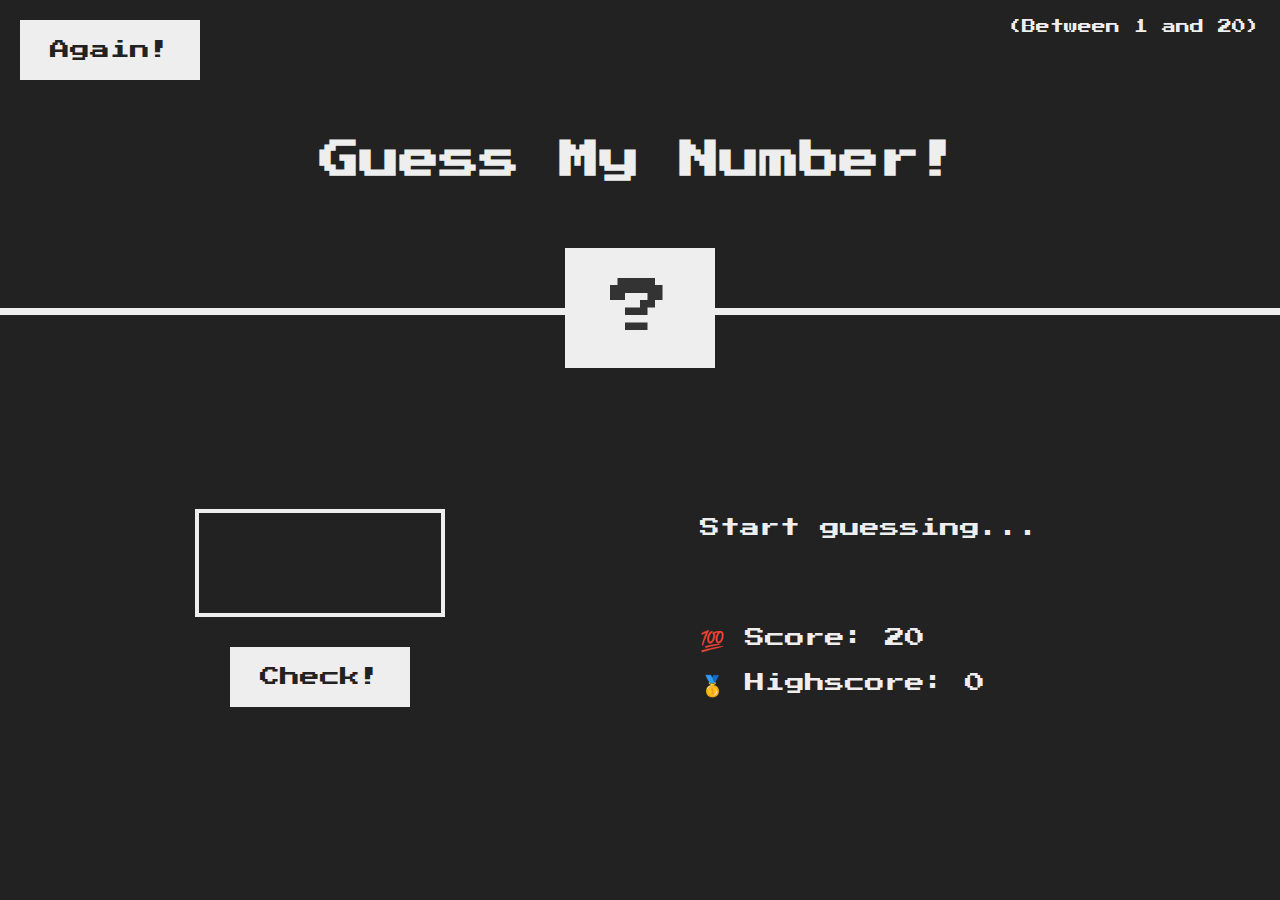
<file: Challenges/JavaScript in the Browser DOM and Events/index.html>
<!DOCTYPE html>
<html lang="en">

<head>
  <meta charset="UTF-8" />
  <meta name="viewport" content="width=device-width, initial-scale=1.0" />
  <meta http-equiv="X-UA-Compatible" content="ie=edge" />
  <link rel="stylesheet" href="style.css" />
  <title>Guess My Number!</title>
</head>

<body>
  <header>
    <h1>Guess My Number!</h1>
    <p class="between">(Between 1 and 20)</p>
    <button class="btn again">Again!</button>
    <div class="number">?</div>
  </header>
  <main>
    <section class="left">
      <input type="number" class="guess" max="20" min="0" />
      <button class="btn check" >Check!</button>
    </section>
    <section class="right">
      <p class="message">Start guessing...</p>
      <p class="label-score">💯 Score: <span class="score">20</span></p>
      <p class="label-highscore">
        🥇 Highscore: <span class="highscore">0</span>
      </p>
    </section>
  </main>
  <script src="script.js"></script>
</body>

</html>
</file>
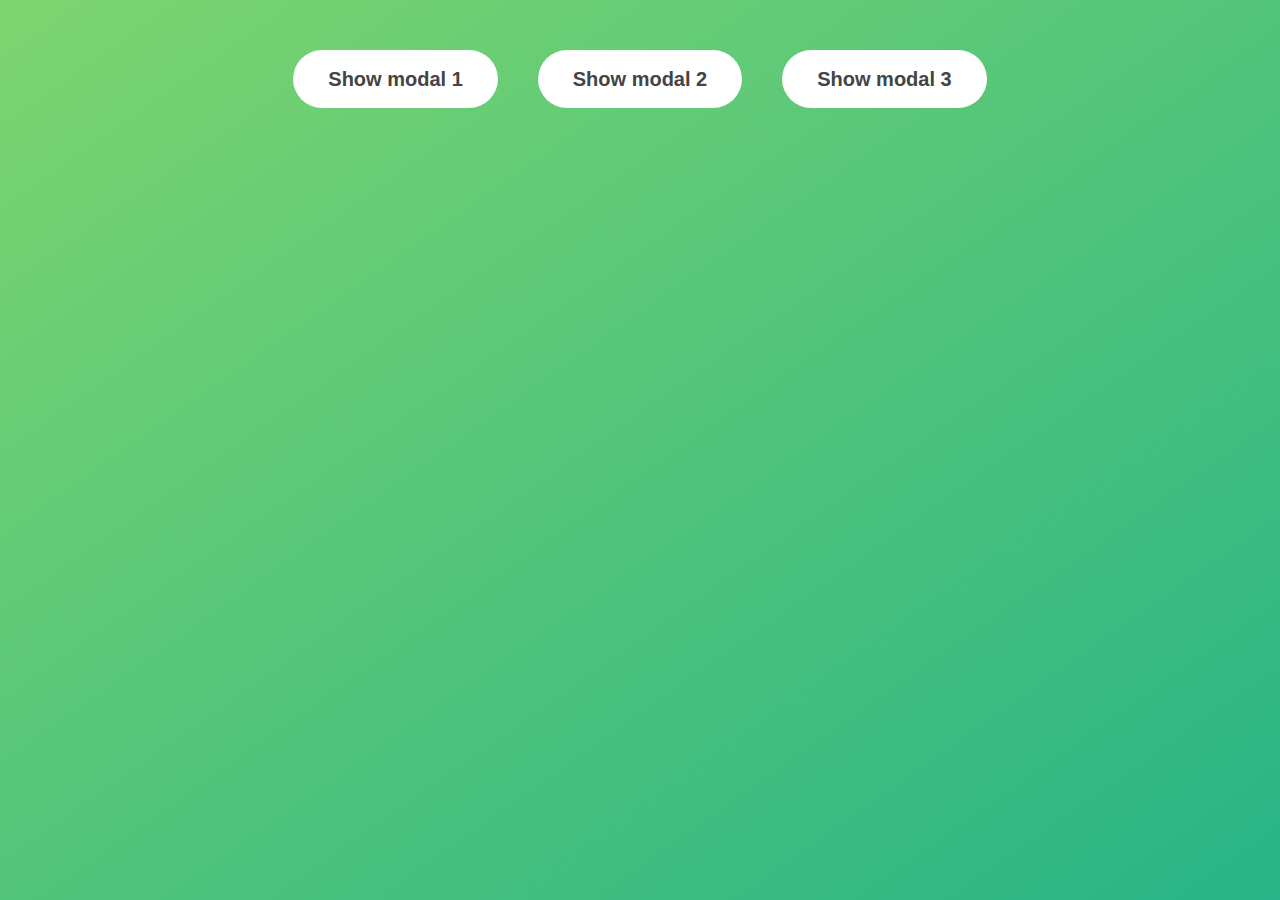
<file: Challenges/Modal Window/index.html>
<!DOCTYPE html>
<html lang="en">

<head>
  <meta charset="UTF-8" />
  <meta name="viewport" content="width=device-width, initial-scale=1.0" />
  <meta http-equiv="X-UA-Compatible" content="ie=edge" />
  <link rel="stylesheet" href="style.css" />
  <title>Modal window</title>
</head>

<body>

    <button class="show-modal">Show modal 1</button>
    <button class="show-modal">Show modal 2</button>
    <button class="show-modal">Show modal 3</button>

    <div class="modal hidden">
      <button class="close-modal">&times;</button>
      <h1>I'm a modal window 😍</h1>
      <p>
        Lorem ipsum dolor sit amet, consectetur adipisicing elit, sed do eiusmod
        tempor incididunt ut labore et dolore magna aliqua. Ut enim ad minim
        veniam, quis nostrud exercitation ullamco laboris nisi ut aliquip ex ea
        commodo consequat. Duis aute irure dolor in reprehenderit in voluptate
        velit esse cillum dolore eu fugiat nulla pariatur. Excepteur sint
        occaecat cupidatat non proident, sunt in culpa qui officia deserunt
        mollit anim id est laborum.
      </p>
    </div>
    <div class="overlay hidden"></div>

  <script src="script.js"></script>
</body>

</html>
</file>
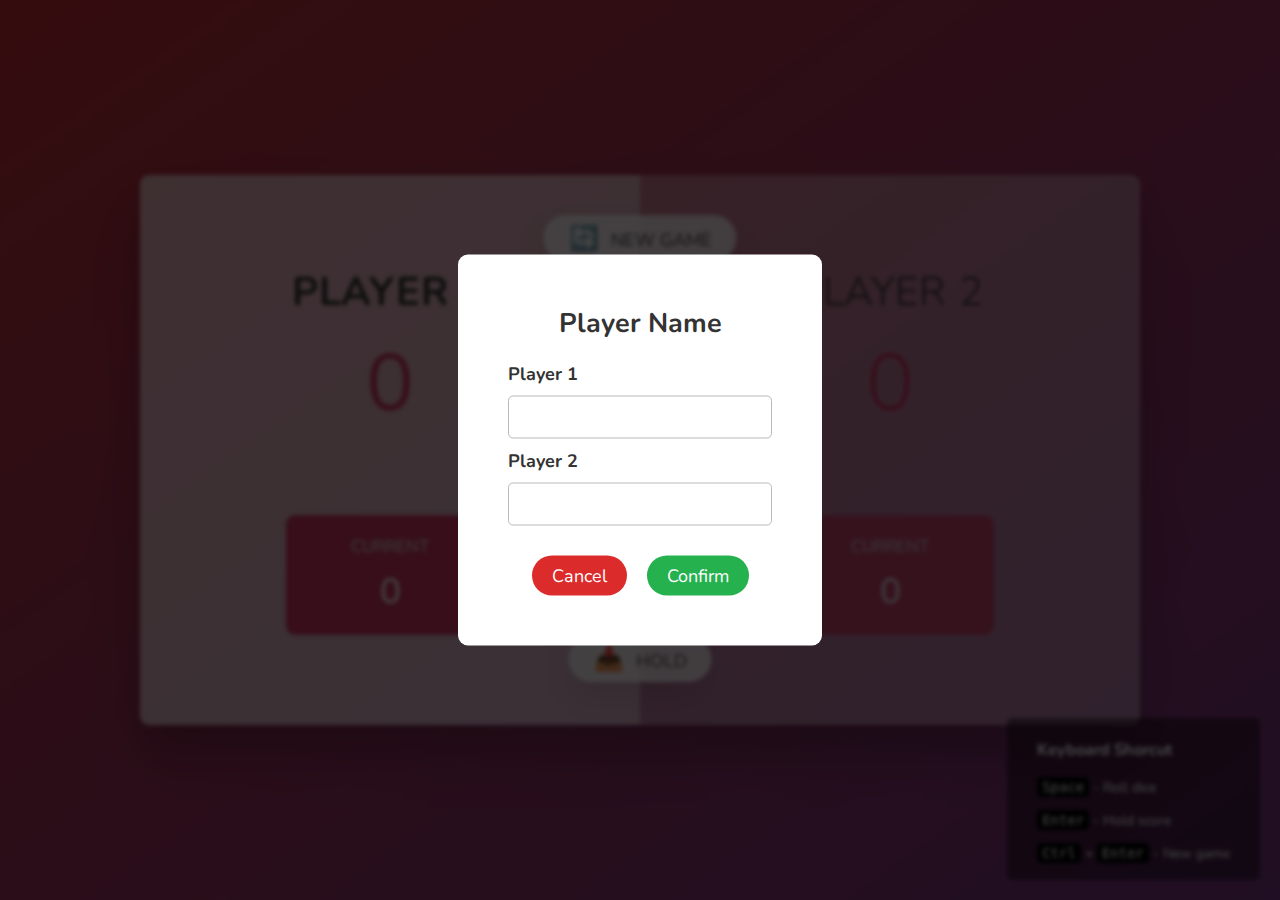
<file: Challenges/Pig Game/index.html>
<!DOCTYPE html>
<html lang="en">

<head>
  <meta charset="UTF-8" />
  <meta name="viewport" content="width=device-width, initial-scale=1.0" />
  <meta http-equiv="X-UA-Compatible" content="ie=edge" />
  <link rel="stylesheet" href="style.css" />
  <title>Pig Game</title>
</head>

<body>
  <div class="overlay"></div>
  <main>
    <section class="player player--0 player--active">
      <h2 class="name" id="name--0">Player 1</h2>
      <p class="score" id="score--0">0</p>
      <div class="current">
        <p class="current-label">Current</p>
        <p class="current-score" id="current--0">0</p>
      </div>
    </section>
    <section class="player player--1">
      <h2 class="name" id="name--1">Player 2</h2>
      <p class="score" id="score--1">0</p>
      <div class="current">
        <p class="current-label">Current</p>
        <p class="current-score" id="current--1">0</p>
      </div>
    </section>

    <img src="./images/dice-2.png" alt="Playing dice" class="dice hidden" />
    <div class="btn btn--new">🔄 New game</div>
    <div class="btn btn--roll">🎲 Roll dice</div>
    <div class="btn btn--hold">📥 Hold</div>
  </main>

  <div class="keyboard-shorcut">
    <h3>Keyboard Shorcut</h3>
    <div class="space">
      <kbd>Space</kbd> - Roll dice
    </div>
    <div class="enter">
      <kbd>Enter</kbd> - Hold score
    </div>
    <div class="ctrl-enter">
      <kbd>Ctrl</kbd> + <kbd>Enter</kbd> - New game
    </div>
  </div>

  <div class="set-name">
    <h2>Player Name</h2>
    <label for="player1">
      Player 1
    </label>
    <input type="text" class="player-name" id="player1" maxlength="10">
    <label for="player2">
      Player 2
    </label>
    <input type="text" class="player-name" id="player2" maxlength="10">

    <div class="buttons">
      <div class="cancel">Cancel</div>
      <div class="confirm">Confirm</div>
    </div>
  </div>

  <script src="script.js"></script>
</body>

</html>
</file>
<file: Challenges/JavaScript in the Browser DOM and Events/style.css>
@import url('https://fonts.googleapis.com/css?family=Press+Start+2P&display=swap');

* {
  margin: 0;
  padding: 0;
  box-sizing: inherit;
}

html {
  font-size: 62.5%;
  box-sizing: border-box;
}

body {
  font-family: 'Press Start 2P', sans-serif;
  color: #eee;
  background-color: #222;
  /* background-color: #60b347; */
}

/* LAYOUT */
header {
  position: relative;
  height: 35vh;
  border-bottom: 7px solid #eee;
}

main {
  height: 65vh;
  color: #eee;
  display: flex;
  align-items: center;
  justify-content: space-around;
}

.left {
  width: 52rem;
  display: flex;
  flex-direction: column;
  align-items: center;
}

.right {
  width: 52rem;
  font-size: 2rem;
}

/* ELEMENTS STYLE */
h1 {
  font-size: 4rem;
  text-align: center;
  position: absolute;
  width: 100%;
  top: 52%;
  left: 50%;
  transform: translate(-50%, -50%);
}

.number {
  background: #eee;
  color: #333;
  font-size: 6rem;
  width: 15rem;
  padding: 3rem 0rem;
  text-align: center;
  position: absolute;
  bottom: 0;
  left: 50%;
  transform: translate(-50%, 50%);
}

.between {
  font-size: 1.4rem;
  position: absolute;
  top: 2rem;
  right: 2rem;
}

.again {
  position: absolute;
  top: 2rem;
  left: 2rem;
}

.guess {
  background: none;
  border: 4px solid #eee;
  font-family: inherit;
  color: inherit;
  font-size: 5rem;
  padding: 2.5rem;
  width: 25rem;
  text-align: center;
  display: block;
  margin-bottom: 3rem;
}

.btn {
  border: none;
  background-color: #eee;
  color: #222;
  font-size: 2rem;
  font-family: inherit;
  padding: 2rem 3rem;
  cursor: pointer;
}

.btn:hover {
  background-color: #ccc;
}

.message {
  margin-bottom: 8rem;
  height: 3rem;
}

.label-score {
  margin-bottom: 2rem;
}
</file>
<file: Challenges/Modal Window/style.css>
* {
  margin: 0;
  padding: 0;
  box-sizing: inherit;
}

html {
  font-size: 62.5%;
  box-sizing: border-box;
}

body {
  font-family: sans-serif;
  color: #333;
  line-height: 1.5;
  height: 100vh;
  position: relative;
  display: flex;
  align-items: flex-start;
  justify-content: center;
  background: linear-gradient(to top left, #28b487, #7dd56f);
}

.show-modal {
  font-size: 2rem;
  font-weight: 600;
  padding: 1.75rem 3.5rem;
  margin: 5rem 2rem;
  border: none;
  background-color: #fff;
  color: #444;
  border-radius: 10rem;
  cursor: pointer;
}

.close-modal {
  position: absolute;
  top: 1.2rem;
  right: 2rem;
  font-size: 5rem;
  color: #333;
  cursor: pointer;
  border: none;
  background: none;
}

h1 {
  font-size: 2.5rem;
  margin-bottom: 2rem;
}

p {
  font-size: 1.8rem;
}

/* -------------------------- */
/* CLASSES TO MAKE MODAL WORK */
.hidden {
  display: none;
}

.modal {
  position: absolute;
  top: 50%;
  left: 50%;
  transform: translate(-50%, -50%);
  width: 70%;

  background-color: white;
  padding: 6rem;
  border-radius: 5px;
  box-shadow: 0 3rem 5rem rgba(0, 0, 0, 0.3);
  z-index: 100;
}

.overlay {
  position: absolute;
  top: 0;
  left: 0;
  width: 100%;
  height: 100%;
  background-color: rgba(0, 0, 0, 0.6);
  backdrop-filter: blur(3px);
  z-index: 5;
}
</file>
<file: Challenges/Pig Game/style.css>
@import url('https://fonts.googleapis.com/css2?family=Nunito&display=swap');

* {
  margin: 0;
  padding: 0;
  box-sizing: inherit;
}

html {
  font-size: 62.5%;
  box-sizing: border-box;
  user-select: none;
}

body {
  font-family: 'Nunito', sans-serif;
  font-weight: 400;
  height: 100vh;
  color: #333;
  background-image: linear-gradient(to top left, #753682 0%, #bf2e34 100%);
  display: flex;
  align-items: center;
  justify-content: center;
  /* overflow: hidden; */
}

/* LAYOUT */
main {
  position: relative;
  width: 100rem;
  height: 55rem;
  background-color: rgba(255, 255, 255, 0.35);
  /* backdrop-filter: blur(200px); */
  filter: blur();
  box-shadow: 0 3rem 5rem rgba(0, 0, 0, 0.25);
  border-radius: 9px;
  overflow: hidden;
  display: flex;
}

.player {
  flex: 50%;
  padding: 9rem;
  display: flex;
  flex-direction: column;
  align-items: center;
}

/* ELEMENTS */
.name {
  position: relative;
  font-size: 4rem;
  text-transform: uppercase;
  letter-spacing: 1px;
  word-spacing: 2px;
  font-weight: 300;
  margin-bottom: 1rem;
}

.score {
  font-size: 8rem;
  font-weight: 300;
  color: #c7365f;
  margin-bottom: auto;
}

.player--active {
  background-color: rgba(255, 255, 255, 0.4);
}
.player--active .name {
  font-weight: 700;
}
.player--active .score {
  font-weight: 400;
}

.player--active .current {
  opacity: 1;
}


.current {
  background-color: #c7365f;
  opacity: 0.8;
  border-radius: 9px;
  color: #fff;
  width: 65%;
  padding: 2rem;
  text-align: center;
}

.current-label {
  text-transform: uppercase;
  margin-bottom: 1rem;
  font-size: 1.7rem;
  color: #ddd;
}

.current-score {
  font-size: 3.5rem;
}

/* ABSOLUTE POSITIONED ELEMENTS */
.btn {
  position: absolute;
  left: 50%;
  transform: translateX(-50%);
  color: #444;
  background: none;
  border: none;
  font-family: inherit;
  font-size: 1.8rem;
  text-transform: uppercase;
  cursor: pointer;
  font-weight: 400;

  background-color: white;
  background-color: rgba(255, 255, 255, 0.74);

  padding: 0.7rem 2.5rem;
  border-radius: 50rem;
  box-shadow: 0 1.75rem 3.5rem rgba(0, 0, 0, 0.1);
}

.btn::first-letter {
  font-size: 2.4rem;
  display: inline-block;
  margin-right: 0.7rem;
}

.btn--new {
  top: 4rem;
}
.btn--roll {
  top: 39.3rem;
}
.btn--hold {
  top: 46.1rem;
}

.btn:active {
  transform: translate(-50%, 3px);
  box-shadow: 0 1rem 2rem rgba(0, 0, 0, 0.15);
}

.btn:focus {
  outline: none;
  border: 2px solid #2093ff;
}

.dice {
  position: absolute;
  left: 50%;
  top: 16.5rem;
  transform: translateX(-50%);
  height: 10rem;
  box-shadow: 0 2rem 5rem rgba(0, 0, 0, 0.2);
}

.player--winner {
  background-image: linear-gradient(to top left, #28142c 0%, #3b1012 100%);
}

.player--winner .name {
  font-weight: 700;
  color: #c7365f;
}


.overlay {
  position: absolute;
  width: 100%;
  height: 100vh;
  backdrop-filter: blur(2px);
  background: #000000b9;
  z-index: 10;
}

.keyboard-shorcut {
  position: absolute;
  bottom: 20px;
  right: 20px;
  padding: 10px 20px;
  background: rgba(0, 0, 0, 0.438);
  font-size: 14px;
  color: #ffffff;
  border-radius: 5px;
  display: flex;
  flex-direction: column;
}

.keyboard-shorcut h3 {
  margin: 10px;
}

.keyboard-shorcut .enter,
.keyboard-shorcut .space,
.keyboard-shorcut .ctrl-enter {
  margin: 5px;
  padding: 2px 5px;
}

kbd {
  padding: 2px 5px;
  border-radius: 4px;
  font-family: monospace;
  background: #000000;
}

.set-name {
  position: absolute;
  top: 50%;
  left: 50%;
  transform: translate(-50%, -50%);
  display: flex;
  flex-direction: column;
  background: #ffffff;
  padding: 50px;
  border-radius: 10px;
  font-size: 18px;
  /* transition: all 1s; */
  z-index: 20;
}

.set-name h2 {
  text-align: center;
  margin: 0 0 20px;
}

.set-name input {
  padding: 10px 15px;
  margin: 10px 0;
  font-size: 18px;
  border: 1px solid #b8b8b8;
  border-radius: 5px;
}

.set-name label {
  font-weight: bold;
}

.set-name input:focus {
  outline: none;
  border: 1px solid #2093ff;
}

.buttons {
  display: flex;
  margin-top: 20px;
  justify-content: center;
  align-items: center;
}

.buttons .cancel,
.buttons .confirm {
  margin: 0 10px;
  padding: 8px 20px;
  border-radius: 100px;
  color: #ffffff;
  cursor: pointer;
  user-select: none;
}

.cancel {
  background: #db2b2b;
}

.confirm {
  background: #24b14e;
}

.cancel:active,
.confirm:active {
  transform: scale(0.98);
}

.hidden {
  display: none;
}
</file>
